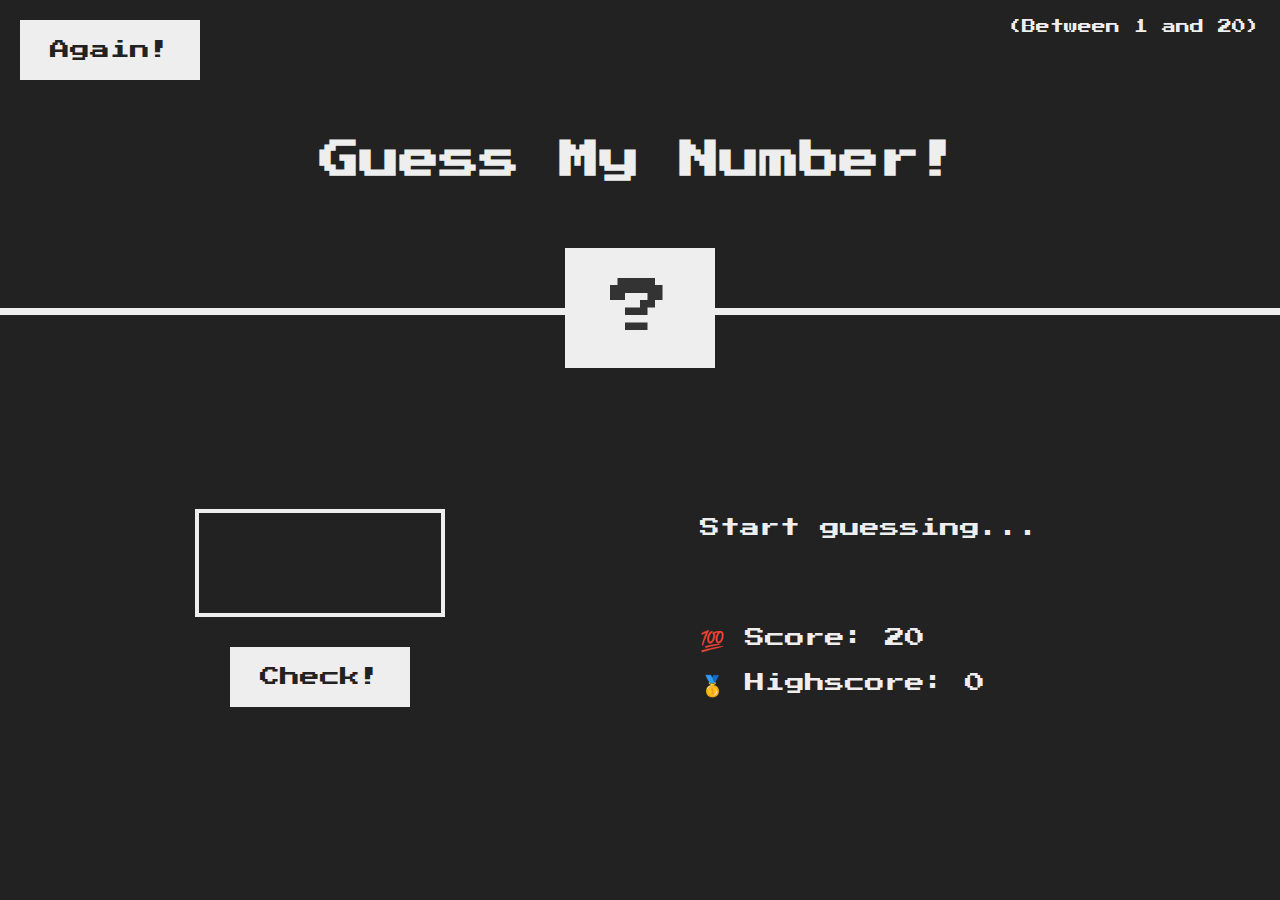
<file: Challenges/JavaScript in the Browser DOM and Events/index.html>
<!DOCTYPE html>
<html lang="en">

<head>
  <meta charset="UTF-8" />
  <meta name="viewport" content="width=device-width, initial-scale=1.0" />
  <meta http-equiv="X-UA-Compatible" content="ie=edge" />
  <link rel="stylesheet" href="style.css" />
  <title>Guess My Number!</title>
</head>

<body>
  <header>
    <h1>Guess My Number!</h1>
    <p class="between">(Between 1 and 20)</p>
    <button class="btn again">Again!</button>
    <div class="number">?</div>
  </header>
  <main>
    <section class="left">
      <input type="number" class="guess" max="20" min="0" />
      <button class="btn check" >Check!</button>
    </section>
    <section class="right">
      <p class="message">Start guessing...</p>
      <p class="label-score">💯 Score: <span class="score">20</span></p>
      <p class="label-highscore">
        🥇 Highscore: <span class="highscore">0</span>
      </p>
    </section>
  </main>
  <script src="script.js"></script>
</body>

</html>
</file>
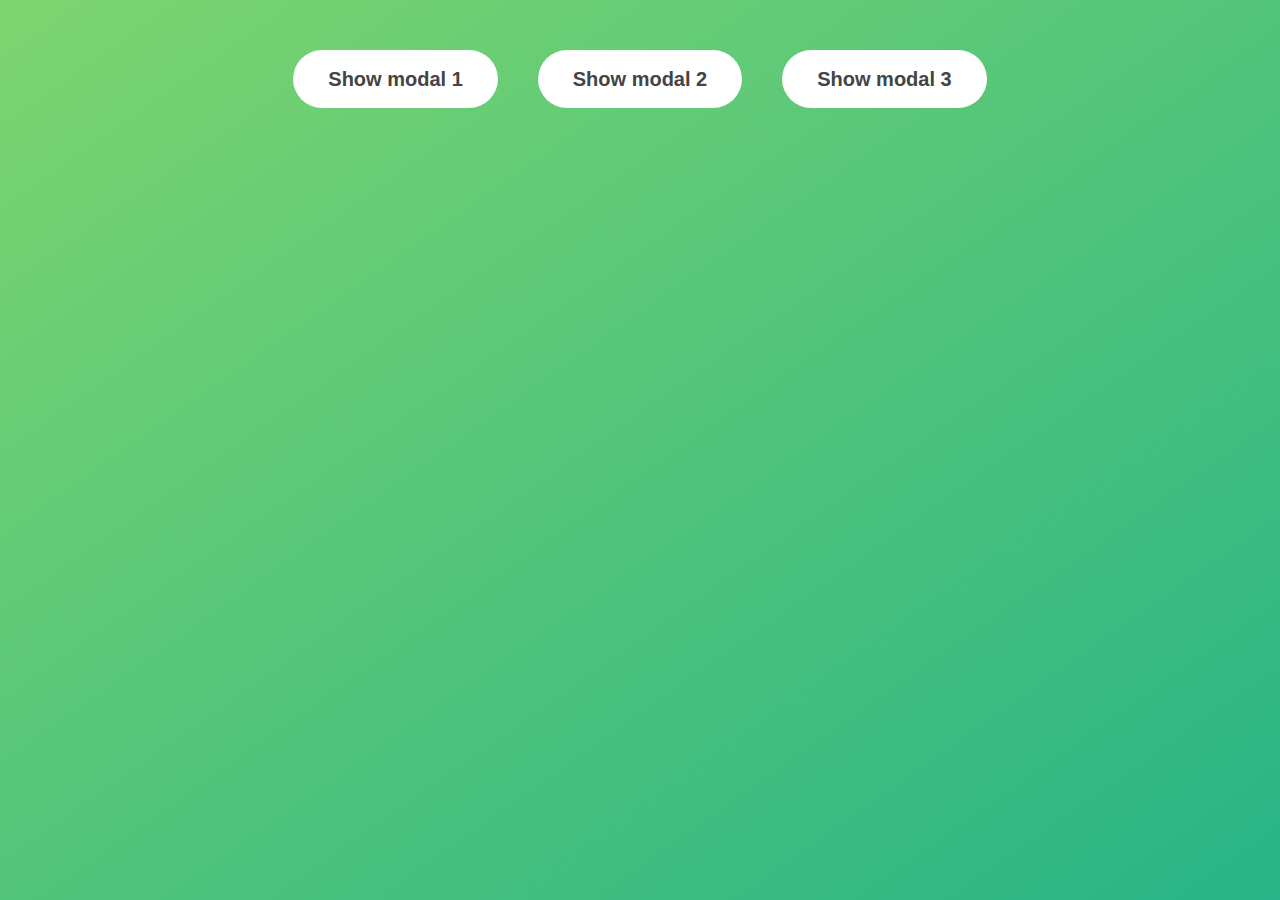
<file: Challenges/Modal Window/index.html>
<!DOCTYPE html>
<html lang="en">

<head>
  <meta charset="UTF-8" />
  <meta name="viewport" content="width=device-width, initial-scale=1.0" />
  <meta http-equiv="X-UA-Compatible" content="ie=edge" />
  <link rel="stylesheet" href="style.css" />
  <title>Modal window</title>
</head>

<body>

    <button class="show-modal">Show modal 1</button>
    <button class="show-modal">Show modal 2</button>
    <button class="show-modal">Show modal 3</button>

    <div class="modal hidden">
      <button class="close-modal">&times;</button>
      <h1>I'm a modal window 😍</h1>
      <p>
        Lorem ipsum dolor sit amet, consectetur adipisicing elit, sed do eiusmod
        tempor incididunt ut labore et dolore magna aliqua. Ut enim ad minim
        veniam, quis nostrud exercitation ullamco laboris nisi ut aliquip ex ea
        commodo consequat. Duis aute irure dolor in reprehenderit in voluptate
        velit esse cillum dolore eu fugiat nulla pariatur. Excepteur sint
        occaecat cupidatat non proident, sunt in culpa qui officia deserunt
        mollit anim id est laborum.
      </p>
    </div>
    <div class="overlay hidden"></div>

  <script src="script.js"></script>
</body>

</html>
</file>
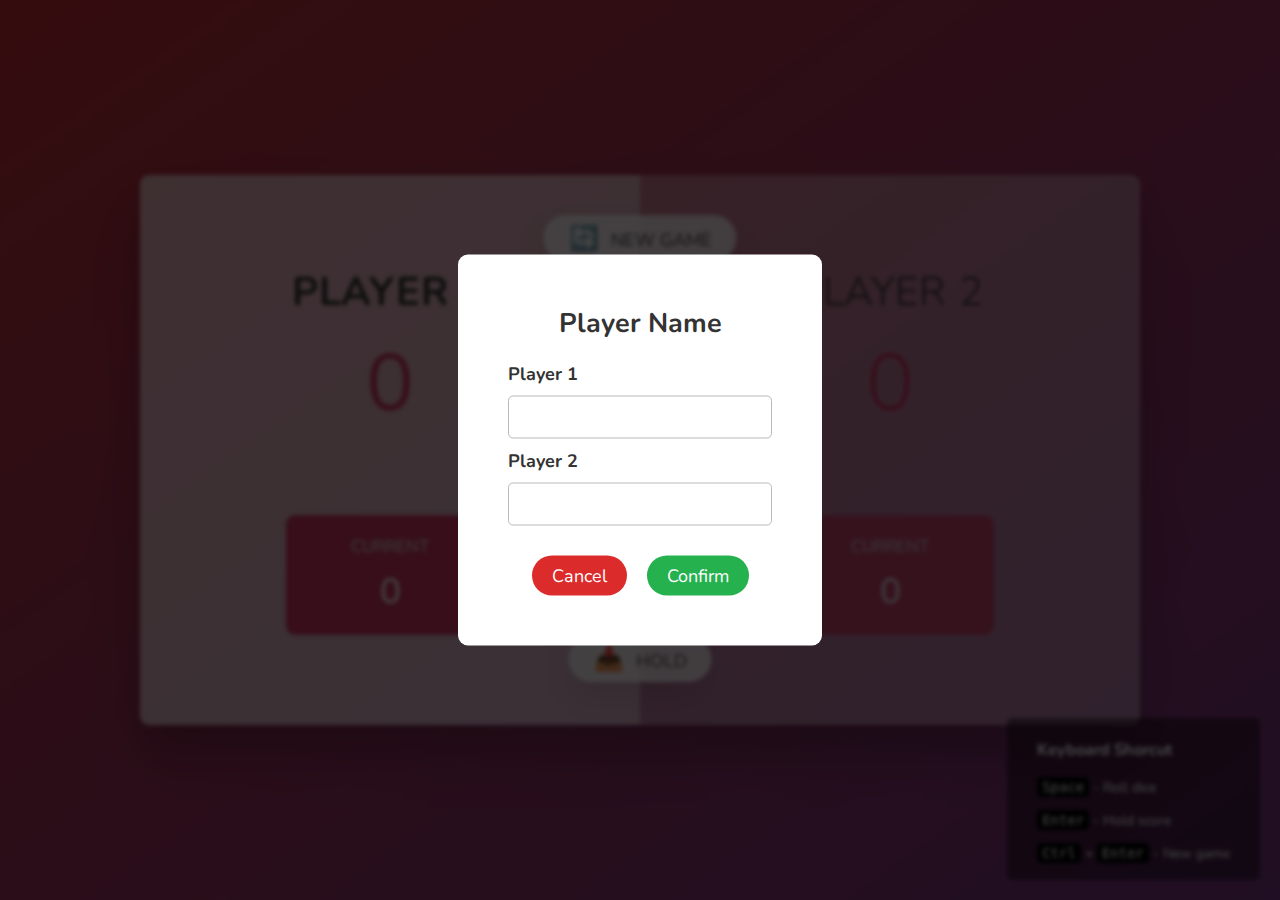
<file: Challenges/Pig Game/index.html>
<!DOCTYPE html>
<html lang="en">

<head>
  <meta charset="UTF-8" />
  <meta name="viewport" content="width=device-width, initial-scale=1.0" />
  <meta http-equiv="X-UA-Compatible" content="ie=edge" />
  <link rel="stylesheet" href="style.css" />
  <title>Pig Game</title>
</head>

<body>
  <div class="overlay"></div>
  <main>
    <section class="player player--0 player--active">
      <h2 class="name" id="name--0">Player 1</h2>
      <p class="score" id="score--0">0</p>
      <div class="current">
        <p class="current-label">Current</p>
        <p class="current-score" id="current--0">0</p>
      </div>
    </section>
    <section class="player player--1">
      <h2 class="name" id="name--1">Player 2</h2>
      <p class="score" id="score--1">0</p>
      <div class="current">
        <p class="current-label">Current</p>
        <p class="current-score" id="current--1">0</p>
      </div>
    </section>

    <img src="./images/dice-2.png" alt="Playing dice" class="dice hidden" />
    <div class="btn btn--new">🔄 New game</div>
    <div class="btn btn--roll">🎲 Roll dice</div>
    <div class="btn btn--hold">📥 Hold</div>
  </main>

  <div class="keyboard-shorcut">
    <h3>Keyboard Shorcut</h3>
    <div class="space">
      <kbd>Space</kbd> - Roll dice
    </div>
    <div class="enter">
      <kbd>Enter</kbd> - Hold score
    </div>
    <div class="ctrl-enter">
      <kbd>Ctrl</kbd> + <kbd>Enter</kbd> - New game
    </div>
  </div>

  <div class="set-name">
    <h2>Player Name</h2>
    <label for="player1">
      Player 1
    </label>
    <input type="text" class="player-name" id="player1" maxlength="10">
    <label for="player2">
      Player 2
    </label>
    <input type="text" class="player-name" id="player2" maxlength="10">

    <div class="buttons">
      <div class="cancel">Cancel</div>
      <div class="confirm">Confirm</div>
    </div>
  </div>

  <script src="script.js"></script>
</body>

</html>
</file>
<file: Challenges/JavaScript in the Browser DOM and Events/style.css>
@import url('https://fonts.googleapis.com/css?family=Press+Start+2P&display=swap');

* {
  margin: 0;
  padding: 0;
  box-sizing: inherit;
}

html {
  font-size: 62.5%;
  box-sizing: border-box;
}

body {
  font-family: 'Press Start 2P', sans-serif;
  color: #eee;
  background-color: #222;
  /* background-color: #60b347; */
}

/* LAYOUT */
header {
  position: relative;
  height: 35vh;
  border-bottom: 7px solid #eee;
}

main {
  height: 65vh;
  color: #eee;
  display: flex;
  align-items: center;
  justify-content: space-around;
}

.left {
  width: 52rem;
  display: flex;
  flex-direction: column;
  align-items: center;
}

.right {
  width: 52rem;
  font-size: 2rem;
}

/* ELEMENTS STYLE */
h1 {
  font-size: 4rem;
  text-align: center;
  position: absolute;
  width: 100%;
  top: 52%;
  left: 50%;
  transform: translate(-50%, -50%);
}

.number {
  background: #eee;
  color: #333;
  font-size: 6rem;
  width: 15rem;
  padding: 3rem 0rem;
  text-align: center;
  position: absolute;
  bottom: 0;
  left: 50%;
  transform: translate(-50%, 50%);
}

.between {
  font-size: 1.4rem;
  position: absolute;
  top: 2rem;
  right: 2rem;
}

.again {
  position: absolute;
  top: 2rem;
  left: 2rem;
}

.guess {
  background: none;
  border: 4px solid #eee;
  font-family: inherit;
  color: inherit;
  font-size: 5rem;
  padding: 2.5rem;
  width: 25rem;
  text-align: center;
  display: block;
  margin-bottom: 3rem;
}

.btn {
  border: none;
  background-color: #eee;
  color: #222;
  font-size: 2rem;
  font-family: inherit;
  padding: 2rem 3rem;
  cursor: pointer;
}

.btn:hover {
  background-color: #ccc;
}

.message {
  margin-bottom: 8rem;
  height: 3rem;
}

.label-score {
  margin-bottom: 2rem;
}
</file>
<file: Challenges/Modal Window/style.css>
* {
  margin: 0;
  padding: 0;
  box-sizing: inherit;
}

html {
  font-size: 62.5%;
  box-sizing: border-box;
}

body {
  font-family: sans-serif;
  color: #333;
  line-height: 1.5;
  height: 100vh;
  position: relative;
  display: flex;
  align-items: flex-start;
  justify-content: center;
  background: linear-gradient(to top left, #28b487, #7dd56f);
}

.show-modal {
  font-size: 2rem;
  font-weight: 600;
  padding: 1.75rem 3.5rem;
  margin: 5rem 2rem;
  border: none;
  background-color: #fff;
  color: #444;
  border-radius: 10rem;
  cursor: pointer;
}

.close-modal {
  position: absolute;
  top: 1.2rem;
  right: 2rem;
  font-size: 5rem;
  color: #333;
  cursor: pointer;
  border: none;
  background: none;
}

h1 {
  font-size: 2.5rem;
  margin-bottom: 2rem;
}

p {
  font-size: 1.8rem;
}

/* -------------------------- */
/* CLASSES TO MAKE MODAL WORK */
.hidden {
  display: none;
}

.modal {
  position: absolute;
  top: 50%;
  left: 50%;
  transform: translate(-50%, -50%);
  width: 70%;

  background-color: white;
  padding: 6rem;
  border-radius: 5px;
  box-shadow: 0 3rem 5rem rgba(0, 0, 0, 0.3);
  z-index: 100;
}

.overlay {
  position: absolute;
  top: 0;
  left: 0;
  width: 100%;
  height: 100%;
  background-color: rgba(0, 0, 0, 0.6);
  backdrop-filter: blur(3px);
  z-index: 5;
}
</file>
<file: Challenges/Pig Game/style.css>
@import url('https://fonts.googleapis.com/css2?family=Nunito&display=swap');

* {
  margin: 0;
  padding: 0;
  box-sizing: inherit;
}

html {
  font-size: 62.5%;
  box-sizing: border-box;
  user-select: none;
}

body {
  font-family: 'Nunito', sans-serif;
  font-weight: 400;
  height: 100vh;
  color: #333;
  background-image: linear-gradient(to top left, #753682 0%, #bf2e34 100%);
  display: flex;
  align-items: center;
  justify-content: center;
  /* overflow: hidden; */
}

/* LAYOUT */
main {
  position: relative;
  width: 100rem;
  height: 55rem;
  background-color: rgba(255, 255, 255, 0.35);
  /* backdrop-filter: blur(200px); */
  filter: blur();
  box-shadow: 0 3rem 5rem rgba(0, 0, 0, 0.25);
  border-radius: 9px;
  overflow: hidden;
  display: flex;
}

.player {
  flex: 50%;
  padding: 9rem;
  display: flex;
  flex-direction: column;
  align-items: center;
}

/* ELEMENTS */
.name {
  position: relative;
  font-size: 4rem;
  text-transform: uppercase;
  letter-spacing: 1px;
  word-spacing: 2px;
  font-weight: 300;
  margin-bottom: 1rem;
}

.score {
  font-size: 8rem;
  font-weight: 300;
  color: #c7365f;
  margin-bottom: auto;
}

.player--active {
  background-color: rgba(255, 255, 255, 0.4);
}
.player--active .name {
  font-weight: 700;
}
.player--active .score {
  font-weight: 400;
}

.player--active .current {
  opacity: 1;
}


.current {
  background-color: #c7365f;
  opacity: 0.8;
  border-radius: 9px;
  color: #fff;
  width: 65%;
  padding: 2rem;
  text-align: center;
}

.current-label {
  text-transform: uppercase;
  margin-bottom: 1rem;
  font-size: 1.7rem;
  color: #ddd;
}

.current-score {
  font-size: 3.5rem;
}

/* ABSOLUTE POSITIONED ELEMENTS */
.btn {
  position: absolute;
  left: 50%;
  transform: translateX(-50%);
  color: #444;
  background: none;
  border: none;
  font-family: inherit;
  font-size: 1.8rem;
  text-transform: uppercase;
  cursor: pointer;
  font-weight: 400;

  background-color: white;
  background-color: rgba(255, 255, 255, 0.74);

  padding: 0.7rem 2.5rem;
  border-radius: 50rem;
  box-shadow: 0 1.75rem 3.5rem rgba(0, 0, 0, 0.1);
}

.btn::first-letter {
  font-size: 2.4rem;
  display: inline-block;
  margin-right: 0.7rem;
}

.btn--new {
  top: 4rem;
}
.btn--roll {
  top: 39.3rem;
}
.btn--hold {
  top: 46.1rem;
}

.btn:active {
  transform: translate(-50%, 3px);
  box-shadow: 0 1rem 2rem rgba(0, 0, 0, 0.15);
}

.btn:focus {
  outline: none;
  border: 2px solid #2093ff;
}

.dice {
  position: absolute;
  left: 50%;
  top: 16.5rem;
  transform: translateX(-50%);
  height: 10rem;
  box-shadow: 0 2rem 5rem rgba(0, 0, 0, 0.2);
}

.player--winner {
  background-image: linear-gradient(to top left, #28142c 0%, #3b1012 100%);
}

.player--winner .name {
  font-weight: 700;
  color: #c7365f;
}


.overlay {
  position: absolute;
  width: 100%;
  height: 100vh;
  backdrop-filter: blur(2px);
  background: #000000b9;
  z-index: 10;
}

.keyboard-shorcut {
  position: absolute;
  bottom: 20px;
  right: 20px;
  padding: 10px 20px;
  background: rgba(0, 0, 0, 0.438);
  font-size: 14px;
  color: #ffffff;
  border-radius: 5px;
  display: flex;
  flex-direction: column;
}

.keyboard-shorcut h3 {
  margin: 10px;
}

.keyboard-shorcut .enter,
.keyboard-shorcut .space,
.keyboard-shorcut .ctrl-enter {
  margin: 5px;
  padding: 2px 5px;
}

kbd {
  padding: 2px 5px;
  border-radius: 4px;
  font-family: monospace;
  background: #000000;
}

.set-name {
  position: absolute;
  top: 50%;
  left: 50%;
  transform: translate(-50%, -50%);
  display: flex;
  flex-direction: column;
  background: #ffffff;
  padding: 50px;
  border-radius: 10px;
  font-size: 18px;
  /* transition: all 1s; */
  z-index: 20;
}

.set-name h2 {
  text-align: center;
  margin: 0 0 20px;
}

.set-name input {
  padding: 10px 15px;
  margin: 10px 0;
  font-size: 18px;
  border: 1px solid #b8b8b8;
  border-radius: 5px;
}

.set-name label {
  font-weight: bold;
}

.set-name input:focus {
  outline: none;
  border: 1px solid #2093ff;
}

.buttons {
  display: flex;
  margin-top: 20px;
  justify-content: center;
  align-items: center;
}

.buttons .cancel,
.buttons .confirm {
  margin: 0 10px;
  padding: 8px 20px;
  border-radius: 100px;
  color: #ffffff;
  cursor: pointer;
  user-select: none;
}

.cancel {
  background: #db2b2b;
}

.confirm {
  background: #24b14e;
}

.cancel:active,
.confirm:active {
  transform: scale(0.98);
}

.hidden {
  display: none;
}
</file>
